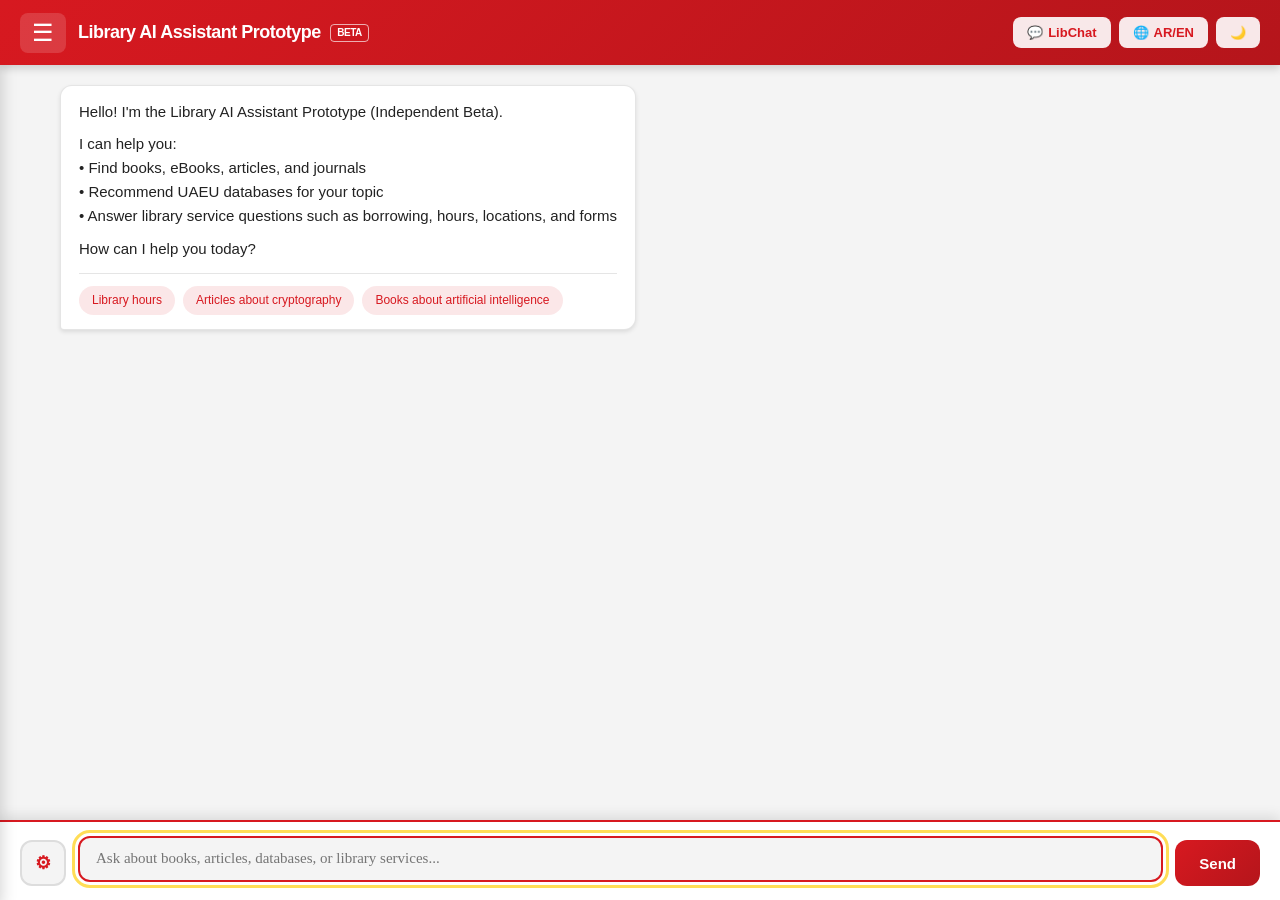
<file: frontend/index.html>
<!DOCTYPE html>
<!-- Copyright (c) 2026 Asadik Hamed. All rights reserved. See LICENSE. -->
<html lang="en">
<head>
  <meta charset="UTF-8" />
  <meta name="viewport" content="width=device-width, initial-scale=1.0, maximum-scale=5.0, user-scalable=yes" />
  <meta name="description" content="Independent bilingual library AI assistant prototype for academic resource discovery and public library-service guidance" />
  <meta name="author" content="Asadik Hamed" />
  <meta name="copyright" content="Copyright (c) 2026 Asadik Hamed. All rights reserved." />
  <meta name="theme-color" content="#d71920" />
  <meta http-equiv="Content-Security-Policy" content="default-src 'self'; script-src 'self' https://uaeu.libanswers.com; style-src 'self' 'unsafe-inline' https://uaeu.libanswers.com; img-src 'self' data: https://d2jv02qf7xgjwx.cloudfront.net https://*.uaeu.ac.ae; connect-src 'self' http://127.0.0.1:8000 https://uaeu.libanswers.com https://*.uaeu.ac.ae; frame-src https://uaeu.libanswers.com; object-src 'none'; base-uri 'self'; frame-ancestors 'self'; form-action 'self';">
  <meta http-equiv="X-Content-Type-Options" content="nosniff">
  <meta http-equiv="X-Frame-Options" content="SAMEORIGIN">
  <title>Library AI Assistant Prototype - Beta</title>
  <link rel="icon" href="data:,">
  <link rel="stylesheet" href="styles.css?v=0.1.3">
</head>
<body>

  <header class="header">
    <div class="header-left">
      <button type="button" class="menu-btn" id="menuBtn" aria-label="Open quick access menu" aria-controls="sidebar" aria-expanded="false">☰</button>
      <span class="app-title"><span id="appTitle">Library AI Assistant Prototype</span> <span class="beta-badge" id="betaBadge">Beta</span></span>
    </div>
    <div class="header-controls">
      <button type="button" class="control-btn" id="libchatBtn" aria-label="Talk to a librarian"><span aria-hidden="true">💬</span> <span id="libchatText">LibChat</span></button>
      <button type="button" class="control-btn" id="headerLangBtn" aria-label="Switch language"><span aria-hidden="true">🌐</span> <span>AR/EN</span></button>
      <button type="button" class="control-btn" id="headerThemeBtn" aria-label="Switch to dark mode" aria-pressed="false"><span aria-hidden="true">🌙</span></button>
    </div>
  </header>



  <div class="sidebar-overlay" id="sidebarOverlay" aria-hidden="true"></div>

  <aside id="sidebar" class="sidebar" aria-labelledby="sidebarTitle" aria-hidden="true" inert>
    <button type="button" class="close-sidebar" id="closeSidebarBtn" aria-label="Close quick access menu">✕</button>
    <div class="sidebar-title" id="sidebarTitle">Quick Access</div>
    <button type="button" id="newConversationBtn" class="sidebar-link sidebar-action">
      <span aria-hidden="true">＋</span> <span id="newConversationText">New conversation</span>
    </button>
    <div class="sidebar-section-label" id="officialResourcesText">Official resources</div>
    <a id="libraryWebsiteLink" href="https://www.uaeu.ac.ae/en/library/" target="_blank" rel="noopener noreferrer" class="sidebar-link">
      <span aria-hidden="true">📚</span> <span id="linkLibText">Library Website</span>
    </a>
    <a id="libraryHoursLink" href="https://www.uaeu.ac.ae/en/library/libraryhours.shtml" target="_blank" rel="noopener noreferrer" class="sidebar-link">
      <span aria-hidden="true">⏰</span> <span id="linkHoursText">Library Hours</span>
    </a>
    <a id="libraryFaqLink" href="https://www.uaeu.ac.ae/en/library/faqs.shtml" target="_blank" rel="noopener noreferrer" class="sidebar-link">
      <span aria-hidden="true">❓</span> <span id="linkFaqText">Frequently Asked Questions</span>
    </a>
    <a href="#" id="databaseLink" class="sidebar-link">
      <span aria-hidden="true">🗄️</span> <span id="linkDatabaseText">Databases</span>
    </a>
    <a id="resourceRequestLink" href="https://www.uaeu.ac.ae/en/library/forms/requesttitle.shtml" target="_blank" rel="noopener noreferrer" class="sidebar-link">
      <span aria-hidden="true">➕</span> <span id="linkRequestText">Request a resource</span>
    </a>
    <a href="https://uaeu.account.worldcat.org/account/checkouts" target="_blank" rel="noopener noreferrer" class="sidebar-link">
      <span aria-hidden="true">👤</span> <span id="linkAccountText">My Account</span>
    </a>
    <a href="#" id="aboutLink" class="sidebar-link">
      <span aria-hidden="true">ℹ️</span> <span id="linkAboutText">About</span>
    </a>
  </aside>

  <div id="aboutModal" class="modal-overlay" role="dialog" aria-modal="true" aria-labelledby="aboutTitle" aria-describedby="aboutDesc1" aria-hidden="true">
    <div class="modal-box" tabindex="-1">
      <button type="button" class="close-modal" id="aboutCloseBtn" aria-label="Close about dialog">&times;</button>
      <h2 id="aboutTitle">About the Library AI Assistant Prototype</h2>

      <p id="aboutDesc1"><b>Library AI Assistant Prototype</b> is an independent educational project that explores conversational discovery of public library resources and services.</p>

<p id="aboutDesc2"><b>Features:</b></p>
      <ul id="aboutFeatures" class="about-list">
      <li>Answer questions about UAEU Libraries services using approved and official sources</li>
      <li>Search books and eBooks in the UAEU Libraries catalog</li>
      <li>Discover scholarly articles through available academic discovery services</li>
      <li>Recommend suitable UAEU databases for a research topic</li>
      <li>Provide direct catalog, DOI, database, form, and policy links when available</li>
      <li>Support conversations in English and Arabic</li>
    </ul>

    <p id="aboutDesc3"><b>Data Sources:</b></p>
    <ul id="aboutSources" class="about-list">
      <li><b>Catalog:</b> OCLC WorldCat Discovery for UAEU Libraries records</li>
      <li><b>Articles:</b> Crossref, OpenAlex, PubMed, Europe PMC, DOAJ, CORE, Semantic Scholar, and WorldCat when available</li>
      <li><b>Library information:</b> Official UAEU Libraries webpages and approved policy documents</li>
    </ul>

    <p id="aboutDesc4" class="about-help"><b>Need human help?</b> Click the <b>💬 LibChat</b> button to chat with a librarian.</p>

    <p id="aboutDisclaimer" class="about-disclaimer"><b>Independent-project notice:</b> This prototype was created by Asadik Hamed for educational and demonstration purposes. It is not an official UAEU Libraries service and is not approved, sponsored, or endorsed by UAEU Libraries. Confirm time-sensitive information through the linked official source or contact a librarian.</p>

    <p class="about-note">
      <span id="aboutVersion">Independent Beta · Version 0.1</span> ·
      <span id="aboutDev">Student prototype</span> ·
      <span id="aboutYear">2026</span>
    </p>

    <footer class="about-footer">
      <span class="about-author">
        <span id="aboutDevelopedLabel">Developed by</span>
        <a href="https://www.linkedin.com/in/asadik-hamed-158937297/" target="_blank" rel="noopener noreferrer">Asadik Hamed</a>
      </span>
      <span id="aboutCopyright">Copyright © 2026 Asadik Hamed. All rights reserved.</span>
    </footer>
  </div>
</div>

  <main id="chat" class="chat-container" aria-live="polite" aria-relevant="additions" aria-label="Conversation"></main>

  <!-- LibChat Close Button -->
  <button type="button" class="libchat-close-btn" id="libchatCloseBtn" aria-label="Close librarian chat">✕</button>

  <!-- LibChat Widget Container -->
  <div id="libchat_1989346ba8efc72bf598fe6803917b73"></div>

  <div class="input-bar">
    <div id="filterPanel" class="filter-panel" aria-hidden="true">
      <div class="filter-title" id="filterTitle">Search filters</div>

      <div class="filter-row" id="bookFormatFilter">
        <label for="filterFormat" id="filterFormatLabel">Book format</label>
        <select id="filterFormat">
          <option value="any" id="filterFormatAny">Any format</option>
          <option value="ebook" id="filterFormatEbook">eBook</option>
          <option value="print" id="filterFormatPrint">Print book</option>
          <option value="audiobook" id="filterFormatAudio">Audiobook</option>
        </select>
      </div>

      <label class="filter-check" id="articleOpenAccessFilter">
        <input type="checkbox" id="filterOpenAccess">
        <span id="filterOpenAccessLabel">Open Access only</span>
      </label>

      <div class="filter-row two">
        <div class="filter-field">
          <label for="filterYearFrom" id="filterYearFromLabel">From year</label>
          <input type="number" id="filterYearFrom" min="1800" max="2028" inputmode="numeric" placeholder="2020">
        </div>
        <div class="filter-field">
          <label for="filterYearTo" id="filterYearToLabel">To year</label>
          <input type="number" id="filterYearTo" min="1800" max="2028" inputmode="numeric" placeholder="2026">
        </div>
      </div>

      <div class="filter-actions">
        <button type="button" class="small-action-btn" id="filterClearBtn">Clear</button>
        <button type="button" class="small-action-btn" id="filterApplyBtn">Apply</button>
      </div>
    </div>

    <button type="button" class="filter-toggle-btn" id="filterBtn" aria-label="Search filters" title="Search filters" aria-controls="filterPanel" aria-expanded="false">⚙</button>
    <div class="input-wrapper">
      <label class="sr-only" for="msgInput" id="messageInputLabel">Ask the Library AI Assistant Prototype</label>
      <textarea
        id="msgInput"
        placeholder="Ask about books, authors, or topics..."
        rows="1"></textarea>
    </div>
    <button type="button" class="send-btn" id="sendBtn">Send</button>
  </div>

<script src="config.js?v=0.1.3" defer></script>
<script src="app.js?v=0.1.3" defer></script>

</body>
</html>
</file>
<file: frontend/styles.css>
/* Copyright (c) 2026 Asadik Hamed. All rights reserved. See LICENSE. */

    :root {
      --uaeu-red: #d71920;
      --uaeu-red-dark: #b5151b;
      --uaeu-bg: #f4f4f4;
      --uaeu-light: #ffffff;
      --uaeu-text: #222;
      --uaeu-text-secondary: #666;
      --link-blue: #1a0dab;
      --success-green: #28a745;
      --warning-orange: #ffc107;
      --sidebar-width: 280px;
      --header-height: 65px;
      --shadow-sm: 0 2px 4px rgba(0,0,0,0.1);
      --shadow-md: 0 4px 8px rgba(0,0,0,0.15);
      --shadow-lg: 0 8px 16px rgba(0,0,0,0.2);
      --border-radius: 12px;
      --transition: all 0.3s ease;
    }

    body.dark {
      --uaeu-bg: #1a1a1a;
      --uaeu-light: #2d2d2d;
      --uaeu-text: #e6e6e6;
      --uaeu-text-secondary: #aaa;
      --link-blue: #7aa2ff;
    }

    * {
      margin: 0;
      padding: 0;
      box-sizing: border-box;
    }

    .sr-only {
      position: absolute !important;
      width: 1px !important;
      height: 1px !important;
      padding: 0 !important;
      margin: -1px !important;
      overflow: hidden !important;
      clip: rect(0, 0, 0, 0) !important;
      white-space: nowrap !important;
      border: 0 !important;
    }

    button:focus-visible,
    a:focus-visible,
    textarea:focus-visible,
    input:focus-visible,
    select:focus-visible,
    [tabindex]:focus-visible {
      outline: 3px solid #ffdd57;
      outline-offset: 3px;
    }

    html {
      width: 100%;
      height: 100%;
      margin: 0;
      padding: 0;
      background: var(--uaeu-bg);
      overflow: hidden;
    }

    body {
      background: var(--uaeu-bg);
      color: var(--uaeu-text);
      font-family: -apple-system, BlinkMacSystemFont, "Segoe UI", Roboto, "Helvetica Neue", Arial, sans-serif;
      height: 100vh;
      min-height: 100dvh;
      margin: 0 !important;
      padding: var(--header-height) 0 0 !important;
      display: flex;
      flex-direction: column;
      overflow: hidden;
      transition: var(--transition);
    }

    /* HEADER */
    .header {
      position: fixed;
      top: 0;
      left: 0;
      right: 0;
      background: linear-gradient(135deg, var(--uaeu-red) 0%, var(--uaeu-red-dark) 100%);
      height: var(--header-height);
      display: flex;
      align-items: center;
      justify-content: space-between;
      padding: 0 20px;
      color: white;
      box-shadow: var(--shadow-md);
      z-index: 1000;
    }

    .header-left {
      display: flex;
      align-items: center;
      gap: 12px;
    }

    .logo {
      height: 45px;
      object-fit: contain;
      border-radius: 8px;
    }

    .app-title {
      font-size: 18px;
      font-weight: 600;
      letter-spacing: -0.5px;
    }

    .beta-badge {
      display: inline-block;
      margin-inline-start: 5px;
      padding: 2px 6px;
      border: 1px solid rgba(255, 255, 255, 0.65);
      border-radius: 4px;
      font-size: 10px;
      font-weight: 700;
      line-height: 1.2;
      text-transform: uppercase;
      vertical-align: middle;
    }

    .menu-btn {
      font-size: 24px;
      cursor: pointer;
      background: rgba(255,255,255,0.15);
      padding: 8px 12px;
      border-radius: 8px;
      transition: var(--transition);
      user-select: none;
      border: 0;
      color: white;
      line-height: 1;
    }
    .menu-btn:hover {
      background: rgba(255,255,255,0.25);
    }

    .header-controls {
      display: flex;
      align-items: center;
      gap: 8px;
    }

    .control-btn {
      background: rgba(255,255,255,0.9);
      border: none;
      padding: 8px 14px;
      border-radius: 8px;
      font-weight: 600;
      cursor: pointer;
      color: var(--uaeu-red);
      transition: var(--transition);
      font-size: 13px;
      display: flex;
      align-items: center;
      gap: 5px;
    }
    .control-btn:hover {
      transform: translateY(-1px);
      box-shadow: var(--shadow-sm);
    }
    body.dark .control-btn {
      background: rgba(255,255,255,0.1);
      color: white;
    }

    /* SIDEBAR */
    .sidebar {
      position: fixed;
      top: 0;
      bottom: 0;
      left: 0;
      width: var(--sidebar-width);
      background: var(--uaeu-light);
      box-shadow: var(--shadow-lg);
      z-index: 999;
      transform: translateX(-100%);
      transition: transform 0.3s cubic-bezier(0.4, 0, 0.2, 1);
      padding-top: var(--header-height);
      overflow-y: auto;
      overscroll-behavior: contain;
    }
    .sidebar.open { transform: translateX(0); }

    .sidebar-overlay {
      position: fixed;
      inset: 0;
      background: rgba(0, 0, 0, 0.5);
      z-index: 998;
      opacity: 0;
      pointer-events: none;
      transition: opacity 0.3s ease;
    }
    .sidebar-overlay.visible {
      opacity: 1;
      pointer-events: auto;
    }

    .sidebar-title {
      font-size: 19px;
      font-weight: 600;
      padding: 20px;
      border-bottom: 2px solid var(--uaeu-red);
      color: var(--uaeu-red);
    }

    .sidebar-link {
      padding: 14px 20px;
      font-size: 14px;
      border-bottom: 1px solid rgba(0,0,0,0.05);
      text-decoration: none;
      color: var(--uaeu-text);
      display: flex;
      align-items: center;
      gap: 10px;
      transition: var(--transition);
      min-height: 48px;
    }
    .sidebar-link:hover {
      background: rgba(215, 25, 32, 0.08);
      padding-left: 25px;
    }

    body.rtl .sidebar-link:hover {
      padding-left: 20px;
      padding-right: 25px;
    }

    .sidebar-section-label {
      padding: 16px 20px 7px;
      color: var(--uaeu-text-secondary);
      font-size: 11px;
      font-weight: 700;
      letter-spacing: 0;
      text-transform: uppercase;
    }

    .sidebar-action {
      width: 100%;
      border: 0;
      border-bottom: 1px solid rgba(0,0,0,0.05);
      background: transparent;
      font-family: inherit;
      text-align: start;
      cursor: pointer;
    }

    .close-sidebar {
      position: absolute;
      top: 18px;
      right: 15px;
      font-size: 24px;
      cursor: pointer;
      color: var(--uaeu-text-secondary);
      transition: var(--transition);
      width: 38px;
      height: 38px;
      border: 0;
      background: transparent;
      line-height: 1;
    }
    .close-sidebar:hover {
      color: var(--uaeu-red);
      transform: rotate(90deg);
    }

    /* CHAT AREA */
    .chat-container {
      flex: 1;
      width: 100%;
      max-width: 1200px;
      margin-inline: auto;
      padding: 20px;
      overflow-y: auto;
      display: flex;
      flex-direction: column;
      gap: 16px;
      padding-bottom: 100px;
      scroll-behavior: smooth;
    }

    .chat-container::-webkit-scrollbar {
      width: 6px;
    }
    .chat-container::-webkit-scrollbar-thumb {
      background: var(--uaeu-red);
      border-radius: 3px;
    }

    .msg {
      max-width: 85%;
      padding: 14px 18px;
      border-radius: var(--border-radius);
      line-height: 1.6;
      font-size: 15px;
      word-wrap: break-word;
      overflow-wrap: anywhere;
      white-space: pre-wrap;
      animation: slideIn 0.3s ease;
    }

    @keyframes slideIn {
      from { opacity: 0; transform: translateY(10px); }
      to { opacity: 1; transform: translateY(0); }
    }

    @keyframes resultReveal {
      from {
        opacity: 0;
        transform: translateY(10px) scale(0.992);
        filter: saturate(0.92);
      }
      to {
        opacity: 1;
        transform: translateY(0) scale(1);
        filter: saturate(1);
      }
    }

    @keyframes softHighlight {
      from { box-shadow: 0 0 0 rgba(215, 25, 32, 0); }
      45% { box-shadow: 0 8px 22px rgba(215, 25, 32, 0.10); }
      to { box-shadow: var(--shadow-sm); }
    }

    .msg.user {
      background: linear-gradient(135deg, var(--uaeu-red) 0%, var(--uaeu-red-dark) 100%);
      color: white;
      align-self: flex-end;
      border-bottom-right-radius: 4px;
      box-shadow: var(--shadow-sm);
    }

    .msg.ai {
      background: var(--uaeu-light);
      align-self: flex-start;
      border: 1px solid rgba(0,0,0,0.1);
      border-bottom-left-radius: 4px;
      box-shadow: var(--shadow-sm);
    }

    .msg a, .msg a.result-link {
      color: #0066cc;
      font-weight: 600;
      text-decoration: underline;
      word-break: break-all;
    }


    .policy-table-wrap {
      white-space: normal;
      overflow-x: auto;
      max-width: 100%;
      margin: 10px 0 12px;
      border: 1px solid rgba(0,0,0,0.1);
      border-radius: 8px;
      background: var(--uaeu-light);
    }

    .policy-table {
      width: 100%;
      min-width: 620px;
      border-collapse: collapse;
      font-size: 13px;
      line-height: 1.45;
    }

    .policy-table th,
    .policy-table td {
      padding: 9px 10px;
      border-bottom: 1px solid rgba(0,0,0,0.08);
      text-align: left;
      vertical-align: top;
      white-space: normal;
      overflow-wrap: break-word;
    }

    .policy-table th {
      background: rgba(215, 25, 32, 0.10);
      color: var(--uaeu-red-dark);
      font-weight: 700;
    }

    .policy-table tr:last-child td {
      border-bottom: none;
    }

    .rtl .policy-table th,
    .rtl .policy-table td {
      text-align: right;
    }

    body.dark .policy-table-wrap {
      border-color: rgba(255,255,255,0.14);
      background: var(--uaeu-light);
    }

    body.dark .policy-table th {
      background: rgba(215, 25, 32, 0.22);
      color: #ffb8bd;
    }

    .msg a:hover {
      color: #004499;
      text-decoration: underline;
    }

    .result-collapse {
      white-space: normal;
      margin: 10px 0;
      border: 1px solid rgba(215, 25, 32, 0.16);
      border-radius: 8px;
      background: rgba(255,255,255,0.72);
      overflow: hidden;
    }

    .output-reveal-block {
      animation: resultReveal 280ms cubic-bezier(0.2, 0.8, 0.2, 1) both;
      animation-delay: var(--result-delay, 0ms);
      will-change: transform, opacity;
    }

    .output-line {
      display: block;
      min-height: 1.45em;
      white-space: pre-wrap;
    }

    .output-line-spacer {
      min-height: 0.55em;
    }

    .output-divider-line {
      height: 1px;
      min-height: 1px;
      margin: 10px 0;
      background: rgba(0,0,0,0.10);
      overflow: hidden;
      color: transparent;
    }

    body.dark .output-divider-line {
      background: rgba(255,255,255,0.16);
    }

    .result-card-animated {
      animation: resultReveal 300ms cubic-bezier(0.2, 0.8, 0.2, 1) both, softHighlight 560ms ease-out both;
      animation-delay: var(--result-delay, 0ms), var(--result-delay, 0ms);
      will-change: transform, opacity;
    }

    .result-collapse-title {
      cursor: pointer;
      padding: 10px 12px;
      font-weight: 700;
      color: var(--uaeu-red);
      line-height: 1.4;
      list-style: none;
    }

    .result-collapse-title::-webkit-details-marker {
      display: none;
    }

    .result-collapse-title::after {
      content: "▾";
      float: right;
      color: #777;
      margin-left: 10px;
    }

    .rtl .result-collapse-title::after {
      float: left;
      margin-left: 0;
      margin-right: 10px;
    }

    .result-collapse:not([open]) .result-collapse-title::after {
      content: "▸";
    }

    .rtl .result-collapse:not([open]) .result-collapse-title::after {
      content: "◂";
    }

    .result-collapse-body {
      padding: 0 12px 12px;
      white-space: pre-wrap;
      font-size: 14px;
      line-height: 1.55;
    }

    body.dark .result-collapse {
      background: rgba(255,255,255,0.06);
      border-color: rgba(255,255,255,0.15);
    }

    @media (min-width: 769px) {
      .result-collapse {
        border-color: rgba(0,0,0,0.08);
      }
    }

    /* Special styling for DOI and article links */
    .msg a[href*="doi.org"],
    .msg a[href*="ieeexplore"],
    .msg a[href*="acm.org"],
    .msg a[href*="sciencedirect"],
    .msg a[href*="springer"],
    .msg a[href*="pubmed"],
    .msg a[href*="worldcat"] {
      color: #0066cc;
      background: rgba(0, 102, 204, 0.08);
      padding: 2px 6px;
      border-radius: 4px;
      text-decoration: none;
      display: inline;
    }
    .msg a[href*="doi.org"]:hover,
    .msg a[href*="ieeexplore"]:hover,
    .msg a[href*="acm.org"]:hover,
    .msg a[href*="sciencedirect"]:hover,
    .msg a[href*="springer"]:hover,
    .msg a[href*="pubmed"]:hover,
    .msg a[href*="worldcat"]:hover {
      background: rgba(0, 102, 204, 0.15);
      text-decoration: underline;
    }

    /* SUGGESTIONS */
    .suggestions-container {
      display: flex;
      flex-wrap: wrap;
      gap: 8px;
      margin-top: 12px;
      padding-top: 12px;
      border-top: 1px solid rgba(0,0,0,0.1);
    }

    .suggestion-chip {
      background: rgba(215, 25, 32, 0.1);
      color: var(--uaeu-red);
      padding: 6px 12px;
      border-radius: 20px;
      font-size: 12px;
      cursor: pointer;
      transition: var(--transition);
      border: 1px solid transparent;
      font-family: inherit;
      line-height: 1.3;
      text-align: start;
    }
    .suggestion-chip:hover {
      background: var(--uaeu-red);
      color: white;
    }

    .suggestion-chip.human-help-chip {
      background: #fff3f3;
      border-color: rgba(215, 25, 32, 0.35);
      font-weight: 700;
    }

    body.dark .suggestion-chip {
      background: #761319;
      border-color: #b96a6e;
      color: #ffffff;
    }

    body.dark .suggestion-chip.human-help-chip {
      background: #681015;
      border-color: #d79598;
      color: #ffffff;
    }

    .result-export-panel {
      margin-top: 14px;
      padding-top: 12px;
      border-top: 1px solid rgba(0,0,0,0.1);
      white-space: normal;
    }

    .result-export-title {
      font-size: 13px;
      font-weight: 700;
      color: var(--uaeu-text);
      margin-bottom: 8px;
    }

    .result-export-actions {
      display: flex;
      flex-wrap: wrap;
      gap: 8px;
      margin-bottom: 10px;
    }

    .result-selection-actions[hidden],
    .result-selection-list[hidden] {
      display: none !important;
    }

    .result-selection-list {
      margin-top: 4px;
    }

    .export-result-item {
      display: flex;
      align-items: center;
      gap: 10px;
      padding: 8px 0;
      border-top: 1px solid rgba(0,0,0,0.06);
    }

    .export-result-checkbox {
      width: 16px;
      height: 16px;
      accent-color: var(--uaeu-red);
      flex: 0 0 auto;
    }

    .export-result-title {
      flex: 1;
      min-width: 0;
      font-size: 12px;
      color: var(--uaeu-text-secondary);
      overflow: hidden;
      text-overflow: ellipsis;
      white-space: nowrap;
    }

    .small-action-btn {
      background: rgba(215, 25, 32, 0.1);
      border: 1px solid rgba(215, 25, 32, 0.25);
      color: var(--uaeu-red);
      border-radius: 16px;
      padding: 6px 10px;
      font-size: 12px;
      font-weight: 700;
      cursor: pointer;
      transition: var(--transition);
      white-space: nowrap;
    }

    .small-action-btn:hover {
      background: var(--uaeu-red);
      color: white;
    }

    .progress-card {
      min-width: min(340px, 90vw);
      white-space: normal;
      border-left: 3px solid var(--uaeu-red);
    }

    .progress-title {
      display: flex;
      align-items: center;
      gap: 8px;
      font-weight: 700;
      color: var(--uaeu-red);
      margin-bottom: 10px;
    }

    .agent-typing-dots {
      display: inline-flex;
      align-items: center;
      gap: 3px;
    }

    .agent-typing-dots i {
      width: 5px;
      height: 5px;
      border-radius: 50%;
      background: var(--uaeu-red);
      opacity: 0.35;
      animation: agentDotPulse 1s infinite ease-in-out;
    }

    .agent-typing-dots i:nth-child(2) { animation-delay: 0.15s; }
    .agent-typing-dots i:nth-child(3) { animation-delay: 0.3s; }

    @keyframes agentDotPulse {
      0%, 80%, 100% { transform: translateY(0); opacity: 0.35; }
      40% { transform: translateY(-3px); opacity: 1; }
    }

    .progress-steps {
      display: flex;
      flex-direction: column;
      gap: 8px;
    }

    .progress-step {
      display: flex;
      align-items: center;
      gap: 8px;
      font-size: 13px;
      color: var(--uaeu-text-secondary);
    }

    .progress-dot {
      width: 10px;
      height: 10px;
      border-radius: 50%;
      background: #ddd;
      flex: 0 0 auto;
    }

    .progress-step.active .progress-dot {
      background: var(--uaeu-red);
      box-shadow: 0 0 0 4px rgba(215,25,32,0.12);
    }

    .progress-step.done .progress-dot {
      background: var(--success-green);
    }

    /* SIMILAR BOOKS BUTTON */
    .similar-btn {
      background: transparent;
      border: 1px solid var(--link-blue);
      color: var(--link-blue);
      padding: 4px 10px;
      border-radius: 15px;
      font-size: 11px;
      cursor: pointer;
      margin-left: 8px;
      transition: var(--transition);
    }
    .similar-btn:hover {
      background: var(--link-blue);
      color: white;
    }

    /* STATUS BAR */
    .status-bar {
      background: var(--uaeu-light);
      padding: 6px 20px;
      font-size: 12px;
      color: var(--uaeu-text-secondary);
      border-top: 1px solid rgba(0,0,0,0.05);
      display: flex;
      justify-content: space-between;
      align-items: center;
    }

    .status-indicator {
      display: flex;
      align-items: center;
      gap: 6px;
    }

    .status-dot {
      width: 8px;
      height: 8px;
      border-radius: 50%;
      background: var(--success-green);
    }
    .status-dot.offline { background: #dc3545; }

    /* INPUT BAR */
    .input-bar {
      position: fixed;
      bottom: 0;
      left: 0;
      right: 0;
      background: var(--uaeu-light);
      border-top: 2px solid var(--uaeu-red);
      padding: 14px 20px;
      display: flex;
      gap: 12px;
      box-shadow: 0 -4px 12px rgba(0,0,0,0.1);
      z-index: 100;
      align-items: flex-end;
      padding-bottom: calc(14px + env(safe-area-inset-bottom, 0px));
    }

    .filter-toggle-btn {
      width: 46px;
      height: 46px;
      border: 2px solid #ddd;
      border-radius: var(--border-radius);
      background: var(--uaeu-bg);
      color: var(--uaeu-red);
      cursor: pointer;
      font-size: 18px;
      font-weight: 800;
      display: flex;
      align-items: center;
      justify-content: center;
      transition: var(--transition);
      position: relative;
      flex: 0 0 auto;
    }

    .filter-toggle-btn:hover,
    .filter-toggle-btn.active {
      border-color: var(--uaeu-red);
      background: rgba(215, 25, 32, 0.08);
    }

    .filter-toggle-btn.has-filters::after {
      content: '';
      position: absolute;
      top: 7px;
      right: 7px;
      width: 8px;
      height: 8px;
      background: var(--success-green);
      border-radius: 50%;
      border: 2px solid var(--uaeu-light);
    }

    .filter-panel {
      position: absolute;
      left: 20px;
      bottom: calc(100% + 10px);
      width: min(380px, calc(100vw - 40px));
      background: var(--uaeu-light);
      border: 2px solid var(--uaeu-red);
      border-radius: var(--border-radius);
      box-shadow: var(--shadow-lg);
      padding: 14px;
      display: none;
      z-index: 220;
    }

    .filter-panel.open {
      display: block;
    }

    .filter-title {
      font-size: 14px;
      font-weight: 800;
      color: var(--uaeu-red);
      margin-bottom: 12px;
    }

    .filter-row {
      display: grid;
      gap: 6px;
      margin-bottom: 12px;
    }

    .is-hidden {
      display: none !important;
    }

    .filter-row.two {
      grid-template-columns: 1fr 1fr;
      gap: 10px;
    }

    .filter-field label,
    .filter-row > label {
      display: block;
      font-size: 12px;
      font-weight: 700;
      color: var(--uaeu-text-secondary);
      margin-bottom: 5px;
    }

    .filter-panel select,
    .filter-panel input[type="number"] {
      width: 100%;
      height: 38px;
      border: 1px solid #ddd;
      border-radius: 8px;
      background: var(--uaeu-bg);
      color: var(--uaeu-text);
      padding: 0 10px;
      font-size: 14px;
      outline: none;
    }

    .filter-check {
      display: flex;
      align-items: center;
      gap: 8px;
      font-size: 13px;
      font-weight: 700;
      color: var(--uaeu-text);
      margin-bottom: 12px;
    }

    .filter-check input {
      width: 16px;
      height: 16px;
      accent-color: var(--uaeu-red);
    }

    .filter-actions {
      display: flex;
      justify-content: flex-end;
      gap: 8px;
      padding-top: 4px;
    }

    .input-wrapper {
      flex: 1;
      min-width: 0;
      position: relative;
    }

    textarea {
      width: 100%;
      min-height: 46px;
      max-height: 120px;
      padding: 12px 16px;
      border-radius: var(--border-radius);
      border: 2px solid #ddd;
      background: var(--uaeu-bg);
      color: var(--uaeu-text);
      font-size: 15px;
      resize: none;
      outline: none;
      font-family: Roboto;
      field-sizing: content;
      overflow-y: auto;
      transition: var(--transition);
    }
    textarea:focus {
      border-color: var(--uaeu-red);
    }

    button.send-btn {
      background: linear-gradient(135deg, var(--uaeu-red) 0%, var(--uaeu-red-dark) 100%);
      color: white;
      border: none;
      padding: 0 24px;
      height: 46px;
      border-radius: var(--border-radius);
      cursor: pointer;
      font-size: 15px;
      font-weight: 600;
      transition: var(--transition);
      white-space: nowrap;
    }
    button.send-btn:hover:not(:disabled) {
      transform: translateY(-2px);
      box-shadow: var(--shadow-md);
    }
    button.send-btn:disabled {
      opacity: 0.6;
      cursor: not-allowed;
    }

    /* MODAL */
    .modal-overlay {
      position: fixed;
      inset: 0;
      background: rgba(0,0,0,0.6);
      display: none;
      align-items: flex-start;
      justify-content: center;
      padding: 24px 12px;
      overflow-y: auto;
      box-sizing: border-box;
      z-index: 2000;
      animation: fadeIn 0.2s ease;
    }

    .modal-overlay.open {
      display: flex;
    }

    body.modal-open {
      overflow: hidden;
    }

    @keyframes fadeIn {
      from { opacity: 0; }
      to { opacity: 1; }
    }

    .modal-box {
      background: var(--uaeu-light);
      padding: 24px;
      border-radius: var(--border-radius);
      width: min(92vw, 640px);
      max-width: 640px;
      max-height: calc(100vh - 48px);
      overflow-y: auto;
      border: 2px solid var(--uaeu-red);
      box-shadow: var(--shadow-lg);
      position: relative;
      animation: slideUp 0.3s ease;
    }

    @keyframes slideUp {
      from { transform: translateY(20px); opacity: 0; }
      to { transform: translateY(0); opacity: 1; }
    }

    .modal-box h2 {
      color: var(--uaeu-red);
      margin-bottom: 16px;
      font-size: 22px;
    }
    .modal-box p {
      margin-bottom: 12px;
      line-height: 1.6;
      color: var(--uaeu-text-secondary);
    }
    .modal-box a {
      color: var(--link-blue);
      font-weight: 600;
    }

    .about-list {
      margin: 0 0 12px 20px;
      color: var(--uaeu-text-secondary);
      line-height: 1.8;
    }

    .about-help {
      margin-top: 16px;
      padding-top: 12px;
      border-top: 1px solid rgba(0,0,0,0.1);
    }

    .about-note {
      margin-top: 16px;
      font-size: 13px;
      color: var(--uaeu-text-secondary);
    }

    .about-disclaimer {
      padding: 10px 12px;
      border-inline-start: 3px solid var(--uaeu-red);
      background: rgba(215, 25, 32, 0.07);
      font-size: 13px;
    }

    .about-footer {
      display: flex;
      align-items: center;
      justify-content: space-between;
      gap: 12px;
      margin-top: 18px;
      padding-top: 14px;
      border-top: 1px solid rgba(0,0,0,0.12);
      color: var(--uaeu-text-secondary);
      font-size: 13px;
    }

    .about-author {
      display: inline-flex;
      align-items: center;
      flex-wrap: wrap;
      gap: 6px;
    }

    .about-footer a {
      display: inline-flex;
      align-items: center;
      min-height: 32px;
      padding: 5px 9px;
      border: 1px solid rgba(215, 25, 32, 0.28);
      border-radius: 6px;
      color: var(--uaeu-red);
      text-decoration: none;
    }

    .about-footer a:hover {
      background: rgba(215, 25, 32, 0.08);
      text-decoration: underline;
    }

    .close-modal {
      position: sticky;
      top: 0;
      display: flex;
      align-items: center;
      justify-content: center;
      width: 36px;
      height: 36px;
      margin: 0 0 8px auto;
      border: 0;
      border-radius: 50%;
      background: var(--uaeu-red);
      color: #fff;
      box-shadow: var(--shadow-sm);
      font-size: 24px;
      line-height: 1;
      font-weight: 700;
      cursor: pointer;
      transition: var(--transition);
      z-index: 2;
    }
    .close-modal:hover {
      background: var(--uaeu-red-dark);
      transform: scale(1.05);
    }

    /* WELCOME POPUP */
    .welcome-overlay {
      position: fixed;
      inset: 0;
      background: rgba(0,0,0,0.7);
      display: flex;
      align-items: center;
      justify-content: center;
      z-index: 3000;
      animation: fadeIn 0.3s ease;
    }

    .welcome-overlay.hidden {
      display: none;
    }

    .welcome-box {
      background: var(--uaeu-light);
      padding: 32px;
      border-radius: 16px;
      width: 90%;
      max-width: 500px;
      border: 3px solid var(--uaeu-red);
      box-shadow: var(--shadow-lg);
      text-align: center;
      animation: slideUp 0.4s ease;
    }

    .welcome-logo-container {
      display: flex;
      justify-content: center;
      align-items: center;
      margin-bottom: 20px;
    }

    .welcome-logo {
      height: 70px;
      width: auto;
      object-fit: contain;
      border-radius: 8px;
    }

    .welcome-icon {
      font-size: 60px;
      margin-bottom: 16px;
    }

    .welcome-title {
      color: var(--uaeu-red);
      font-size: 24px;
      font-weight: 700;
      margin-bottom: 8px;
    }

    .welcome-subtitle {
      color: var(--uaeu-text-secondary);
      font-size: 15px;
      margin-bottom: 28px;
    }

    .welcome-question {
      color: var(--uaeu-text);
      font-size: 18px;
      font-weight: 600;
      margin-bottom: 20px;
    }

    .welcome-options {
      display: flex;
      flex-direction: column;
      gap: 14px;
      margin-bottom: 28px;
    }

    .welcome-option {
      display: flex;
      align-items: center;
      gap: 16px;
      padding: 18px 20px;
      background: var(--uaeu-bg);
      border: 2px solid transparent;
      border-radius: 12px;
      cursor: pointer;
      transition: var(--transition);
      text-align: left;
    }

    .welcome-option:hover {
      border-color: var(--uaeu-red);
      background: rgba(215, 25, 32, 0.05);
      transform: translateY(-2px);
    }

    .welcome-option.selected {
      border-color: var(--uaeu-red);
      background: rgba(215, 25, 32, 0.1);
    }

    .welcome-option-icon {
      font-size: 36px;
      min-width: 50px;
      text-align: center;
    }

    .welcome-option-content {
      flex: 1;
    }

    .welcome-option-title {
      font-size: 16px;
      font-weight: 600;
      color: var(--uaeu-text);
      margin-bottom: 4px;
    }

    .welcome-option-desc {
      font-size: 13px;
      color: var(--uaeu-text-secondary);
    }

    .welcome-divider {
      display: flex;
      align-items: center;
      gap: 12px;
      margin: 24px 0 20px;
      color: var(--uaeu-text-secondary);
      font-size: 13px;
    }

    .welcome-divider::before,
    .welcome-divider::after {
      content: '';
      flex: 1;
      height: 1px;
      background: rgba(0,0,0,0.1);
    }

    .welcome-settings {
      display: flex;
      justify-content: center;
      gap: 24px;
      padding-top: 8px;
    }

    .welcome-setting {
      display: flex;
      align-items: center;
      gap: 10px;
      font-size: 14px;
      color: var(--uaeu-text-secondary);
    }

    .welcome-setting-label {
      font-weight: 500;
    }

    .toggle-switch {
      position: relative;
      width: 52px;
      height: 28px;
      background: #ccc;
      border-radius: 14px;
      cursor: pointer;
      transition: var(--transition);
    }

    .toggle-switch.active {
      background: var(--uaeu-red);
    }

    .toggle-switch::after {
      content: '';
      position: absolute;
      top: 3px;
      left: 3px;
      width: 22px;
      height: 22px;
      background: white;
      border-radius: 50%;
      transition: var(--transition);
      box-shadow: 0 2px 4px rgba(0,0,0,0.2);
    }

    .toggle-switch.active::after {
      left: 27px;
    }

    .toggle-lang-btn {
      display: flex;
      gap: 4px;
      background: var(--uaeu-bg);
      border-radius: 8px;
      overflow: hidden;
      border: 1px solid rgba(0,0,0,0.1);
    }

    .toggle-lang-btn span {
      padding: 6px 12px;
      cursor: pointer;
      font-size: 13px;
      font-weight: 600;
      transition: var(--transition);
    }

    .toggle-lang-btn span.active {
      background: var(--uaeu-red);
      color: white;
    }

    .toggle-lang-btn span:not(.active):hover {
      background: rgba(215, 25, 32, 0.1);
    }

    /* RTL for welcome popup */
    .rtl .welcome-option {
      text-align: right;
      flex-direction: row-reverse;
    }

    .rtl .welcome-settings {
      flex-direction: row-reverse;
    }

    .rtl .welcome-setting {
      flex-direction: row-reverse;
    }

    /* RTL SUPPORT */
    .rtl { direction: rtl; }
    .rtl .header, .rtl .header-left { flex-direction: row-reverse; }
    .rtl .msg.user { align-self: flex-start; border-radius: var(--border-radius); border-bottom-left-radius: 4px; }
    .rtl .msg.ai { align-self: flex-end; border-radius: var(--border-radius); border-bottom-right-radius: 4px; }
    .rtl .sidebar { transform: translateX(100%); right: 0; left: auto; }
    .rtl .sidebar.open { transform: translateX(0); }
    .rtl .close-sidebar { left: 15px; right: auto; }
    .rtl textarea { text-align: right; }

    /* LIBCHAT WIDGET */
    #libchat_1989346ba8efc72bf598fe6803917b73 {
      position: fixed !important;
      top: calc(var(--header-height) + 8px) !important;
      right: 30px !important;
      z-index: 900 !important;
      box-shadow: var(--shadow-lg) !important;
      border-radius: var(--border-radius) !important;
      overflow: hidden !important;
      width: 600px !important;
      height: 400px !important;
      display: none;
    }

    #libchat_1989346ba8efc72bf598fe6803917b73.active {
      display: block !important;
    }

    #libchat_1989346ba8efc72bf598fe6803917b73 iframe {
      border-radius: var(--border-radius) !important;
      border: 2px solid var(--uaeu-red) !important;
      width: 100% !important;
      height: 100% !important;
    }

    .libchat-close-btn {
      position: fixed;
      top: calc(var(--header-height) + 15px);
      right: 25px;
      background: var(--uaeu-red);
      color: white;
      border: none;
      width: 32px;
      height: 32px;
      border-radius: 50%;
      cursor: pointer;
      font-size: 18px;
      font-weight: bold;
      z-index: 1001;
      display: none;
      align-items: center;
      justify-content: center;
      box-shadow: var(--shadow-md);
      transition: var(--transition);
    }

    .libchat-close-btn.active {
      display: flex !important;
    }

    .libchat-close-btn:hover {
      background: var(--uaeu-red-dark);
      transform: scale(1.1);
    }

    /* RESPONSIVE */
    @media (max-width: 768px) {
      :root { --header-height: 104px; }
      .header { height: 58px; padding: 0 12px; row-gap: 6px; }
      .app-title { font-size: 14px; }
      .menu-btn { font-size: 20px; padding: 6px 10px; }
      .control-btn { padding: 6px 10px; font-size: 12px; }
      .control-btn span:last-child { display: none; }
      .header-controls { width: 100%; justify-content: flex-end; flex-wrap: wrap; }
      .header { height: var(--header-height); min-height: var(--header-height); flex-wrap: wrap; padding-bottom: 8px; }
      .header-left { min-width: 0; }
      .app-title { max-width: 170px; white-space: nowrap; overflow: hidden; text-overflow: ellipsis; }
      .msg { max-width: 96%; font-size: 14px; padding: 12px 14px; }
      .result-collapse {
        margin: 8px 0;
        background: #fff;
        box-shadow: none;
      }
      .result-collapse-title {
        padding: 11px 12px;
        font-size: 14px;
      }
      .result-collapse-body {
        font-size: 13px;
        padding: 0 12px 12px;
      }
      .chat-container {
        padding: 14px 12px calc(86px + env(safe-area-inset-bottom, 0px));
        gap: 12px;
      }

      .input-bar {
        padding: 10px 12px calc(10px + env(safe-area-inset-bottom, 0px));
        gap: 8px;
      }
      .filter-toggle-btn { width: 42px; height: 42px; }
      .filter-panel {
        left: 12px;
        width: calc(100vw - 24px);
      }
      textarea { font-size: 16px; min-height: 42px; max-height: 104px; }
      button.send-btn { padding: 0 18px; height: 42px; font-size: 14px; }

      .sidebar { width: min(86vw, 280px); }

      .modal-overlay {
        padding: 10px;
      }

      .modal-box {
        width: 100%;
        max-height: calc(100vh - 20px);
        max-height: calc(100dvh - 20px);
        padding: 16px;
      }

      .export-result-item {
        align-items: flex-start;
      }

      .export-result-title {
        white-space: normal;
      }

      .result-export-actions {
        gap: 6px;
      }

      /* LibChat mobile - full screen */
      #libchat_1989346ba8efc72bf598fe6803917b73 {
        top: var(--header-height) !important;
        right: 0 !important;
        left: 0 !important;
        bottom: 0 !important;
        width: 100% !important;
        height: calc(100vh - var(--header-height)) !important;
        border-radius: 0 !important;
      }

      #libchat_1989346ba8efc72bf598fe6803917b73 iframe {
        border-radius: 0 !important;
        border: none !important;
      }

      .libchat-close-btn {
        top: calc(var(--header-height) + 5px);
        right: 10px;
        width: 36px;
        height: 36px;
        font-size: 20px;
      }
    }

    @media (min-width: 481px) {
    }

    @media (max-width: 480px) {
      :root { --header-height: 104px; }

      .about-footer {
        align-items: flex-start;
        flex-direction: column;
        gap: 6px;
      }

      .header {
        padding: 8px 10px;
        align-content: flex-start;
      }

      .header-left {
        width: 100%;
        gap: 8px;
      }

      .menu-btn {
        flex: 0 0 auto;
        min-width: 42px;
        display: flex;
        justify-content: center;
      }

      .logo {
        height: 34px;
        max-width: 150px;
      }

      .app-title {
        font-size: 13px;
        max-width: none;
        flex: 1;
      }

      .header-controls {
        gap: 6px;
      }

      .control-btn {
        flex: 1;
        justify-content: center;
        min-height: 34px;
      }

      .chat-container {
        padding: 12px 10px calc(92px + env(safe-area-inset-bottom, 0px));
      }

      .msg {
        max-width: 100%;
        width: auto;
        font-size: 14px;
        padding: 12px;
        line-height: 1.55;
      }

      .msg.ai {
        align-self: stretch;
      }

      .msg.user {
        max-width: 92%;
      }

      .suggestions-container {
        gap: 6px;
      }

      .suggestion-chip {
        padding: 8px 10px;
        font-size: 12px;
      }

      .input-bar {
        display: grid;
        grid-template-columns: auto minmax(0, 1fr) auto;
        align-items: end;
      }

      .filter-panel {
        left: 10px;
        right: 10px;
        width: auto;
      }

      .filter-row.two {
        grid-template-columns: 1fr;
      }

      button.send-btn {
        width: 72px;
        padding: 0 12px;
      }

      .welcome-overlay {
        align-items: flex-start;
        padding: max(12px, env(safe-area-inset-top, 0px)) 10px max(12px, env(safe-area-inset-bottom, 0px));
        overflow-y: auto;
      }

      .welcome-box {
        width: 100%;
        max-width: none;
        max-height: calc(100dvh - 24px);
        overflow-y: auto;
        padding: 18px;
        border-radius: 12px;
      }

      .welcome-logo {
        height: 52px;
        max-width: 100%;
      }

      .welcome-title {
        font-size: 20px;
      }

      .welcome-subtitle {
        margin-bottom: 18px;
      }

      .welcome-question {
        font-size: 16px;
        margin-bottom: 14px;
      }

      .welcome-options {
        gap: 10px;
        margin-bottom: 18px;
      }

      .welcome-option {
        padding: 14px;
        gap: 12px;
      }

      .welcome-option-icon {
        font-size: 28px;
        min-width: 34px;
      }

      .welcome-option-title {
        font-size: 15px;
      }

      .welcome-option-desc {
        font-size: 12px;
      }

      .welcome-settings {
        flex-direction: column;
        align-items: stretch;
        gap: 12px;
      }

      .welcome-setting {
        justify-content: space-between;
      }

      .result-export-actions {
        display: grid;
        grid-template-columns: 1fr 1fr;
      }

      .small-action-btn {
        width: 100%;
        white-space: normal;
      }
    }

    @media (max-width: 380px) {
      :root { --header-height: 104px; }

      .logo {
        max-width: 126px;
      }

      .app-title {
        font-size: 12px;
      }

      button.send-btn {
        width: 64px;
        font-size: 13px;
      }
    }


    @media (prefers-reduced-motion: reduce) {
      *,
      *::before,
      *::after {
        scroll-behavior: auto !important;
        animation: none !important;
        transition: none !important;
      }
    }
</file>
